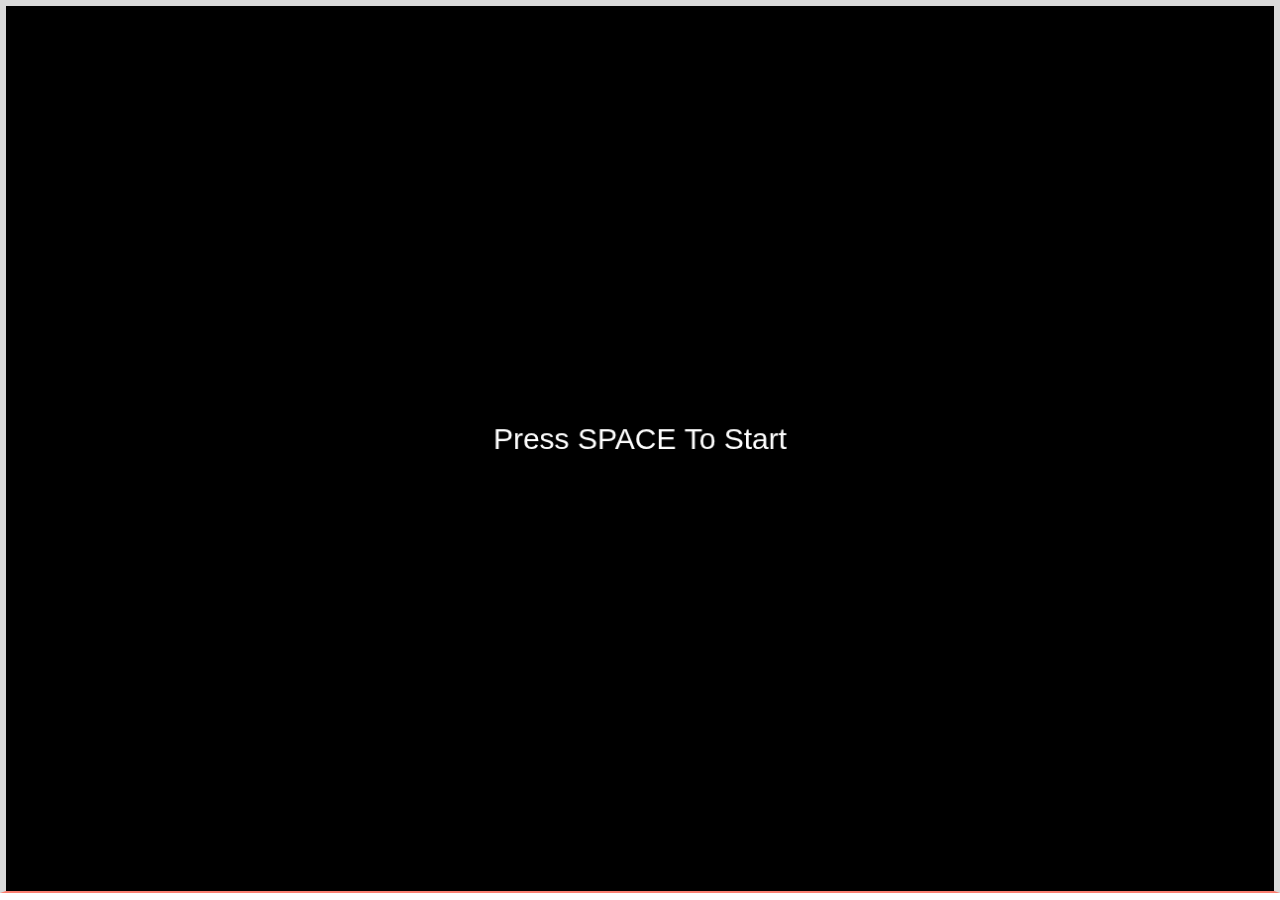
<file: breakout/index.html>
<!DOCTYPE html>

<html>

<head>
  <title>BrickBreaker</title>
  <meta name="viewport" content="width=device-width, initial-scale=1.0, maximum-scale=1.0">
  <meta name="mobile-web-app-capable" content="yes">
  <link href="assets/css/normalize.css" rel="stylesheet" type="text/css">
  <link href="assets/css/reset.css" rel="stylesheet" type="text/css">
  <link href="assets/css/style.css" rel="stylesheet" type="text/css">
</head>

<body>

  <script type="module" src="src/index.js"></script>

</body>

</html>
</file>
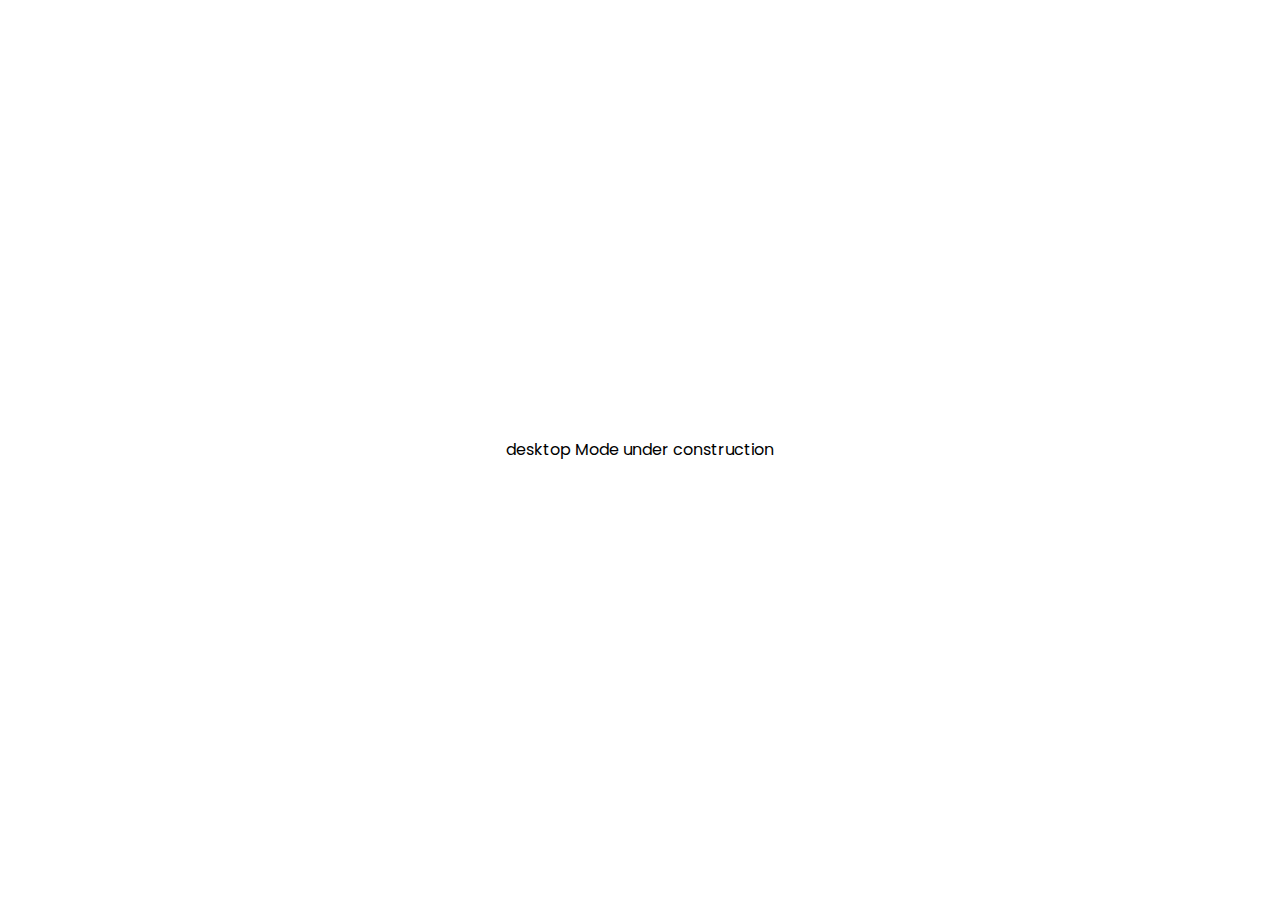
<file: meme-maker/index.html>
<!DOCTYPE html>

<html lang="en">
<head>
  <title>MemeMaker</title>
  
  <meta charset="UTF-8">
  <meta name="viewport" content="width=device-width, initial-scale=1.0, maximum-scale=1.0">
  <meta name="mobile-web-app-capable" content="yes">
  <link rel="preconnect" href="https://fonts.gstatic.com"> 
  <link href="https://fonts.googleapis.com/css2?family=Chilanka&family=Comic+Neue&family=Dancing+Script:wght@400;500;600;700&family=Kalam:wght@400;700&family=Montserrat:wght@400;500;600;700;800&family=Open+Sans:wght@400;600;700&family=Poppins:wght@400;500;600;700&family=Roboto:wght@400;500;700&family=Pacifico:wght@400;500&family=Anton&family=Lobster+Two:wght@400;700&family=Oleo+Script:wght@400;700&family=Leckerli+One&display=swap" rel="stylesheet">
  <link href="css/normalize.css" rel="stylesheet" type="text/css">
  <link href="css/reset.css" rel="stylesheet" type="text/css">
  <link href="css/style.css" rel="stylesheet" type="text/css">
</head>
  
</body>
</html>
<body>
 
<div class="tabs__container">
  <div class="canvas_container">
    <!-- <canvas id="animation-canvas"></canvas> -->
  </div>
  <a class="btn btn--save" id="save-btn">Save</a>
  
  <div class="form_container"> 
  <form class="form form--content" id="content">

    <div class="form__block form__block--file">
      <label for="file-input" class="form__file__label btn btn--img">Choose Image
       <input type="file" id="file-input" class="form__file" accept="image/*" size="20">
      </label>
   </div>

   <div class="form__grp form__grp--text">

    <div class="form__block form__block--text">
      <label for="top-text-input" >Text 1:</label>
      <input id="top-text-input" class="form__text" type="text">
    </div>
    
    <div class="form__block form__block--radio" data-for="top-text"><span>Alignment</span>
       <label for="top-align-left"> <input type="radio" id="top-align-left" class="alignment left" value="start" name="alignment-top"></label>
       <label for="top-align-center"><input type="radio" id="top-align-center" class="alignment center" value="center" name="alignment-top" checked></label>
       <label for="top-align-right"><input type="radio" id="top-align-right" class="alignment right" value="end" name="alignment-top"></label>
    </div>
    
    <div class="form__block form__block--range">
      <label for="offset-top-input">Offset</label>
      <input type="range" id="offset-top-input" class="form__range" name="offset-top-input" min="15" max="450" value="50" data-sizing="px">
    </div>

   </div>
   
   <div class="form__grp form__grp--text">
    <div class="form__block form__block--text">
      <label for="bottom-text-input">Text 2:</label>
      <input id="bottom-text-input" class="form__text" type="text">
    </div>

    <div class="form__block form__block--radio" data-for="bottom-text"><span>Alignment</span>
       <label for="bottom-align-left"><input type="radio" id="bottom-align-left" class="alignment left" value="start" name="alignment-bottom"></label>
       <label for="bottom-align-center"><input type="radio" id="bottom-align-center" class="alignment center" value="center" name="alignment-bottom" checked></label>
       <label for="bottom-align-right"><input type="radio" id="bottom-align-right" class="alignment right" value="end" name="alignment-bottom"></label>
    </div>
    
    <div class="form__block form__block--range">
      <label for="offset-bottom-input">Offset</label>
      <input type="range" id="offset-bottom-input" class="form__range" name="offset-bottom-input" min="5" max="450" value="25" data-sizing="px">
    </div>
   </div>
  </form>

  <form class="form form--text-attributes curtain" id="text-attributes">

    <div class="form__block form__block--font">
      <div class="form__font-family">
       <!-- <p>Font</p>-->
       
        <div class="radio_block"><input type="radio" name="font-family" id="Anton" value="Anton" checked><label for="Anton">Anton</label></div>
        <div class="radio_block"><input type="radio" name="font-family" id="Pacifico" value="Pacifico"><label for="Pacifico">Pacifico</label></div>
        <div class="radio_block"><input type="radio" name="font-family" id="Chilanka" value="Chilanka"><label for="Chilanka">Chilanka</label></div>
        <div class="radio_block"><input type="radio" name="font-family" id="Kalam" value="Kalam"><label for="Kalam">Kalam</label></div>
        <div class="radio_block"><input type="radio" name="font-family" id="Comic Neue" value="Comic Neue"><label for="Comic Neue">Comic</label></div>
        <div class="radio_block"><input type="radio" name="font-family" id="Dancing-Script" value="Dancing Script"><label for="Dancing-Script">Dance</label></div>
        <div class="radio_block"><input type="radio" name="font-family" id="Oleo-Script" value="Oleo Script"><label for="Oleo-Script">Oleo</label></div>
        <div class="radio_block"><input type="radio" name="font-family" id="Calibri" value="Calibri"><label for="Calibri">Calibri</label></div>
        <div class="radio_block"><input type="radio" name="font-family" id="Impact" value="Impact"><label for="Impact">Impact</label></div>
        <div class="radio_block"><input type="radio" name="font-family" id="Roboto" value="Roboto"><label for="Roboto">Roboto</label></div>
        <div class="radio_block"><input type="radio" name="font-family" id="Times" value="Times"><label for="Times">Times</label></div>
        <div class="radio_block"><input type="radio" name="font-family" id="Arial" value="Arial"><label for="Arial">Arial</label></div>
        <div class="radio_block"><input type="radio" name="font-family" id="Montserrat" value="Montserrat"><label for="Montserrat">Montserrat</label></div>
        <div class="radio_block"><input type="radio" name="font-family" id="Poppins" value="Poppins"><label for="Poppins">Poppins</label></div>  
      </div>
    </div>
   <div class="form__grp form__grp--range">
    <div class="form__block">
      <label for="shadow-input">Shadow</label>
      <input type="range" id="shadow-input" class="form__range" name="shadow-input" min="0" max="200" value="0">
    </div>
    <div class="form__block">
      <label for="opacity-input">Opacity</label>
      <input type="range" id="opacity-input" class="form__range" name="opacity-input" min="0" max="255" value="255">
    </div>
    <div class="form__block">
      <label for="font-size-input">Font Size</label>
      <input type="range" id="font-size-input" class="form__range" name="font-size-input" min="8" max="80" value="26">
    </div>
    <div class="form__block">
      <label for="stroke-width-input">Outline</label>
      <input type="range" id="stroke-width-input" class="form__range" name="stroke-width-input" min="0" max="150" value="30">
    </div>
    <div class="form__block ">
      <label for="line-height-input">Line Height</label>
      <input type="range" id="line-height-input" class="form__range" name="line-height-input" min="10" max="90" value="40">
    </div>
   <div class="form__grp--color">
    <div class="form__block">
      <label for="fill-input">Fill </label>
      <input id="fill-input" class="form__color form__color--fill" type="color" name="fill-input">
    </div>
    <div class="form__block">
      <label for="stroke-input">Stroke</label>
      <input id="stroke-input" class="form__color form__color--stroke" type="color" name="stroke-input">
    </div>
   </div>
  </div>
  </form>

 </div>

 
 <form action="" id="add-ons" style="background: #efefef; padding: 20px 10px; height: auto" class="form curtain">
  <p style="font-size: 2rem; color: #100c0896; margin: 0 auto">
    Selective and Filters <span style="font-family: 'Kalam'; display: block">Coming soon...</span>
  </p>
  </form>
</div>
 <section class="switches">
  <button class="btn btn--switch btn--switch--active" id="content-btn" data-target="content">Content</button>
  <button class="btn btn--switch" id="text-btn" data-target="text-attributes">Text</button>
  <button class="btn btn--switch" id="add_on-btn" data-target="add-ons">Add Ons</button>
 </section>
  <script src = "app.js"></script>
  
</body>


</html>
</file>
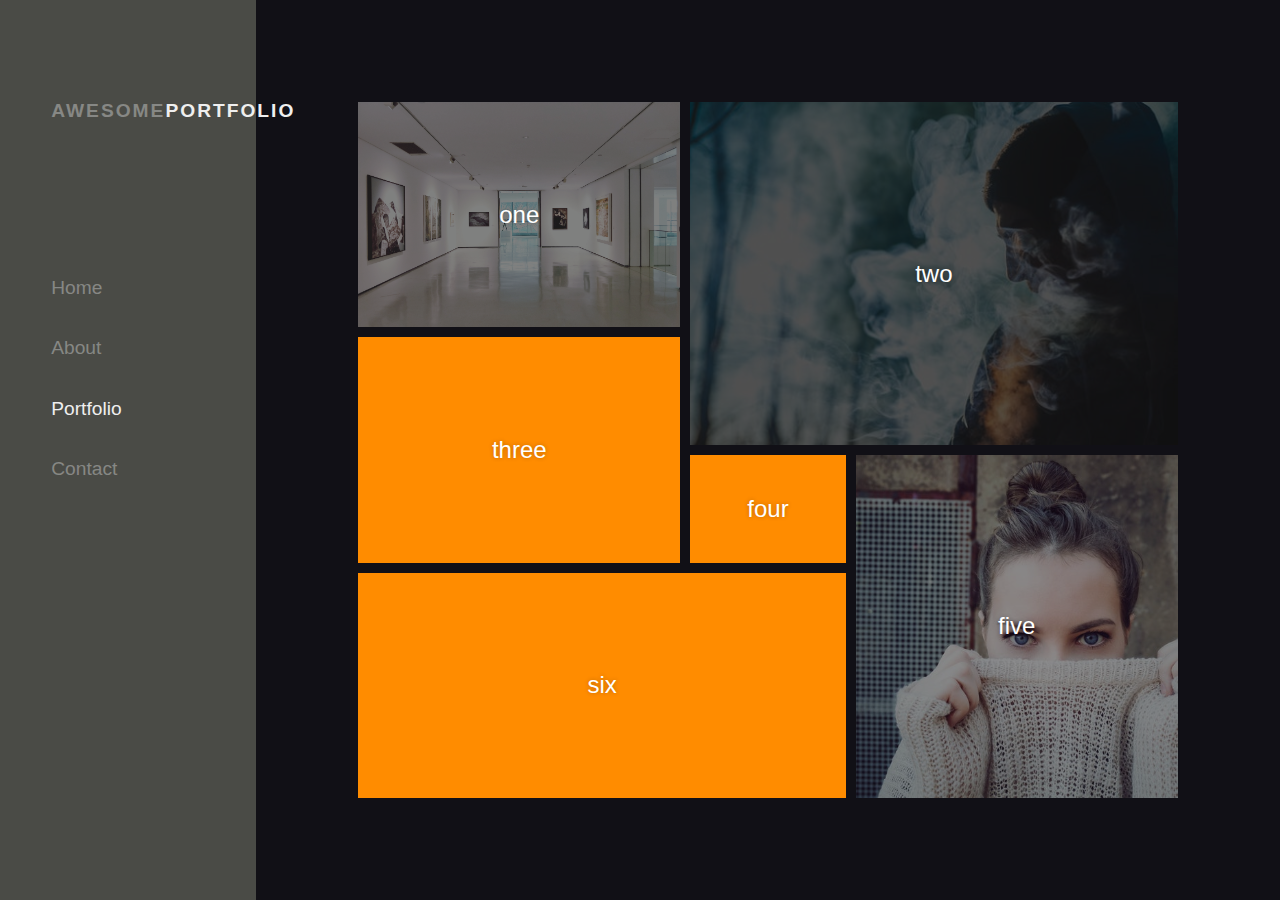
<file: mosaic-layout/index.html>
<!DOCTYPE html>
<html lang="en">
<head>
    <meta charset="UTF-8">
    <meta name="viewport" content="width=device-width, initial-scale=1.0">
    <title>Mosaic Layout | Grids</title>
    <link rel="stylesheet" href="style.css">
</head>
<body>
    <header>
        <h1>Awesome<span class="text-white">Portfolio</span></h1>
        <nav>
            <ul class="nav-list">
                <li class="nav-item">Home</li>
                <li class="nav-item">About</li>
                <li class="nav-item text-white">Portfolio</li>
                <li class="nav-item">Contact</li>
            </ul>
        </nav>
    </header>

    <main role="main">
        <section class="portfolio">
            <div class="portfolio__item medium one">one</div>
            <div class="portfolio__item large">two</div>
            <div class="portfolio__item medium">three</div>
            <div class="portfolio__item small">four</div>
            <div class="portfolio__item tall">five</div>
            <div class="portfolio__item wide">six</div>
        </section>
    </main> 
    
</body>
</html>
</file>
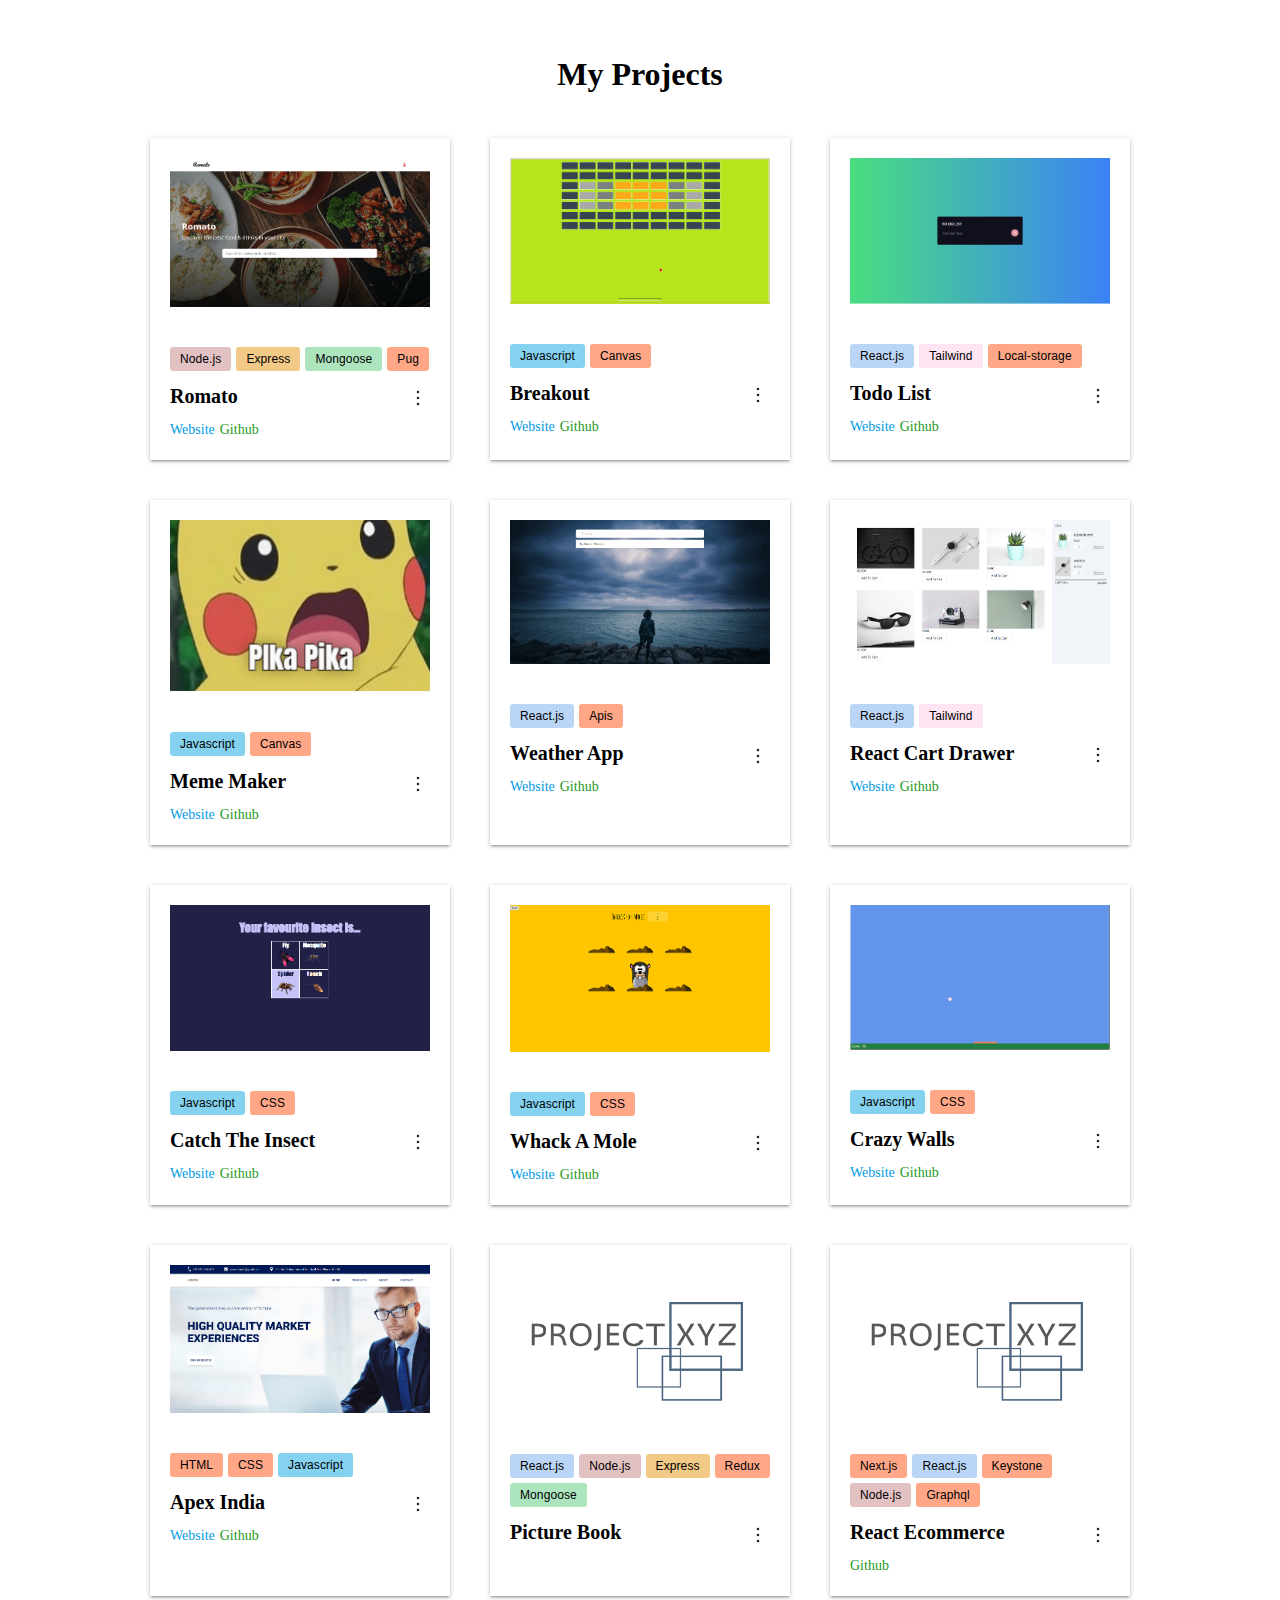
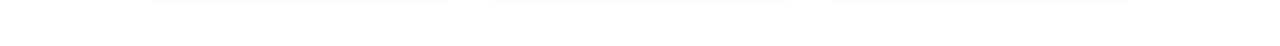
<file: projects/index.html>
<!DOCTYPE html>
<html lang="en">
<head>
  <meta charset="UTF-8">
  <meta http-equiv="X-UA-Compatible" content="IE=edge">
  <meta name="viewport" content="width=device-width, initial-scale=1.0">
  <link rel="stylesheet" href="./decor.css">
  <script src="./app.js" defer></script>
  <title>My Projects</title>
</head>
<body>
  <div class="container">
    <h1 class="section__title">My Projects</h1>
    <div id="projects" class="project-cards">
      <div id="project">
        <div class="project__image">
          <img src="https://user-images.githubusercontent.com/40386632/207028260-d82a5cb3-1f70-4d5a-8471-4c555651d67e.png" alt="">
        </div>  
        <div class="project__info">
          <div class="project__tags">
            <span class="project__tag">
              Express
            </span>
            <span class="project__tag">
              Node.js
            </span>
            <span class="project__tag">
              Express
            </span>
          </div>
          <h3 class="project__name">
            Romato
          </h3>        
          <div class="project__links">
            <a class="project__live">
              Live
            </a>
            <a class="project__github">
              Github
            </a>
          </div>
      </div>
      </div>
    </div>

  </div>
</body>
</html>
</file>
<file: breakout/assets/css/style.css>
/* *,*::after,*::before{
    box-sizing: border-box;
} */

body{
    display: flex;
    /* justify-content: center;
    align-items: center; */
    /* background-color: midnightblue; */
}

#game-screen{
    border: 6px solid #11111126;
    border-bottom: 2px solid salmon;
    margin: auto;
}
</file>
<file: meme-maker/css/style.css>
*, 
*::before,
*::after{
  box-sizing: border-box;
}

:root{
  --clr-primary:  rgba(81, 203, 238, 1);
  --clr-black: #100c08;
  --clr-dark: #2c3e50;
  --clr-dark--fade: #2c3e5076;
  --clr-light: #fafafa;
  --clr-black--fade: #100c0876;

  --fs-3: 16px;
  --fs-small: 14px;
}

@media screen and (max-width: 600px){
  :root{
    --fs-3: 14px;
    --fs-small: 13px;
  }
}

body{
  font-family: 'Poppins', sans-serif;
  font-size: var(--fs-3);
  position: relative;
}

.grid-center{
  height: 100vh;
  display: grid;
  place-items: center;
}


@media screen and (max-width: 600px){
  body{
    display: block
  }
  
  .form_container{
    width: 95%;
    margin: 0 auto; 
    overflow-y: scroll;
  }

  .canvas_container{
    position: sticky;
    top: 1vw;
    left: 0;
    right: 0;
    z-index: 2; 
    background-color: #fafafa;
    border-radius: 2px;
    width: 98%;
    margin: 0 auto 1vw auto; 
    padding-bottom: 0;
  }

  #animation-canvas{
    z-index: 9;
  }

  .darken{
    background-color: var(--clr-dark) !important;
  }

  .form__block{
    margin-top: 10px;
  }

  .form__block--file{
    margin-bottom: 5px;
    position: relative;
  }

  .form__file{
    display: none;
    position: relative;
    height: 100%;
    width: auto;
    width: max-content;
    font-size: 12px;
    border: 1px solid var(--clr-black--fade);
  }

  .btn{
    display: inline-block;
    padding: 5px 12px;
    background: var(--clr-dark);
    color: var(--clr-light);
  }

  .btn--img{
    background: #dfdfdf;
    /* border: 2px solid #aaa; */
    color: var(--clr-black--fade);
    font-weight: 800;
    text-transform: uppercase;
    transform: scaleY(1.15);
    z-index: 1000;
  }

  .btn--save{
    position: relative;
    left: 1%;
  }

  .btn--switch{
    cursor: pointer;
    background: inherit;
    -webkit-tap-highlight-color: transparent;
    color: var(--clr-black--fade);
    transition: all .25s ease;
    border-radius: 2px;
    font-weight: 600;
    text-transform: uppercase;
    font-size: var(--fs-small);
    flex: 1 1 calc(100% / 3); 
    position: relative;
  }

  .btn--switch + .btn--switch{
    border-left: 5px;
  }

  .btn--switch:focus{
    outline: none; 

  }

  .btn--switch--active{
    color: var(--clr-black);
  }

  .switches{  
    position: sticky;
    bottom: 0;
    left: 0px;
    right: 0px;
    height: 10vh;
    display: flex; 
    justify-content: space-between;
    background: #efefef;
  }

  .form {
    margin-bottom: 1em;
  }

  .form .form__block + .form__block{
    margin-top: 10px;
  }

  .form__font-family{
    display: flex;
    overflow-x: scroll;  
  }


  .form__block--radio{
    position: relative;
  }

  .form__block--radio label{
    position: relative;
    display: inline-block;
    height: 1.5px;
    background: #9a9a9a;
    cursor: pointer;
    top: 5px;
  }

  .form__block--radio label + label{
    margin-left: 5px;
  }

  .form__block--radio label::before,
  .form__block--radio label::after{
    position: absolute;
    content: '';
    width: 100%;
    height: 100%;
    background: inherit;
  }

  .form__grp--text {
    display: flex;
    flex-flow: row wrap;
    font-size: 12.5px;
    font-weight: 600;
    width: 95%;
    margin: 0 auto;
  }

  .form__grp--text > *{
    flex: 1;
  }

  .form__grp--text  .form__block--text{
    flex: 1 1 100%;
    display: flex;
    align-items: center;
    justify-content: space-between;
  }

  .form__grp--text span{
    margin-right: 8px;
  }

  .form__grp--text + .form__grp--text{
    margin-top: 1em;
  }

  .form__grp--text .form__block--range{
    display: flex;
    align-items: center;
    justify-content: space-between;
  }

  .form__grp--text .form__block--range label{
    margin-right: 7px;
  }
  

  .form__grp--text .form__block--range > .form__range{
    /* flex: 0 1 80px; */
    width: 75%;
    /* max-width: 120px; */
  }

  .form__text{
    border: 1.5px solid var(--clr-dark--fade);
    width: 80%;
    height: 125%;
  }

  .form__text:focus{
    outline: none;
    background: 
  }

  .form__block--radio label::before{
    top: 6px;
  }

  .form__block--radio label::after{
    height: 2px;
    top: 12px;
  }

  .form__block--radio label:nth-of-type(1)::before{
    left: 0;
    width: 65%;
  }

  .form__block--radio label:nth-of-type(1)::after{
    left: 0;
    width: 85%;
  }

  .form__block--radio label:nth-of-type(2)::before{
    left: 50%;
    transform: translateX(-50%);
    width: 70%;
  }

  .form__block--radio label:nth-of-type(2)::after{
    left: 0;
    width: 100%;
  }

  .form__block--radio label:nth-of-type(3)::before{
    right:  0;
    width: 60%;
  }

  .form__block--radio label:nth-of-type(3)::after{
    right: 0;
    width: 80%;
  }

  .form__block--radio input{
    appearance: none;
    outline: none;
    width: 16px;
    height: 16px;
    cursor: pointer;
  }

  .radio_block{
    padding: 0 10px 0 0;
    height: 28px; 
  }

  .radio_block + .radio_block{
    margin-left: 3em;
  }

  .radio_block input[type="radio"]{
    appearance: none;
    outline: none;
  }

  .radio_block label{
    font-weight: 400;
    color: #111111ce;
  }

  .radio_block input[type="radio"]:checked + label{
    font-weight: 600;
    color: var(--clr-black);
  }
  .form__range{
    -webkit-appearance: none;
    appearance: none;
    height: 2px;
    border-radius: 5px;
    background: #777;
    outline: none;
    padding: 0;
    margin: 0;
  }

  .form__range::-webkit-slider-thumb{
    -webkit-appearance: none;
    appearance: none;
    background: var(--clr-dark);
    color: var(--clr-dark);
    width: 11px;
    height: 11px;
    border-radius: 100%;
  }

  .form__grp--range,
  .form__grp--color{
    display: flex;
    flex-flow: row wrap;
    width: 95%;
    margin: 0 auto; 
  }


  .form__grp--range > .form__block,
  .form__grp--color > .form__block{
    flex: 0 1 50%;
    display: flex;
    align-items: center;
    font-size: 123px;
    font-weight: 600;
    justify-content: space-around;
    height: 28px;
  }

  .form__grp--range label,
  .form__grp--color label{  
    transform: scaleY(1.03);
    display: inline-block;
    width: 60px;
    white-space: nowrap;
	font-size: 13px;
  }

  .form__grp--range .form__block:nth-of-type(even) label,
  .form__grp--color .form__block:nth-of-type(even) label{
    margin-left: 10px;

  }

  .form__grp--range input{
    width: 80px;
  }
  
  .curtain{
    display: none;
  }

  .static{
    position: static;
  }

  .sticky {
    position: sticky;
  }

  .relative {
    position: relative;
  }

  .fixed {
    position: fixed;
  }

  .absolute{
    position: absolute;
  }

}

@media screen and (max-width: 340px){
  body{
    font-size: 13px;
  }

  .form__grp--text{
    width: 100%;
  }

  .form__grp--text span{
    margin-right: 4px;
  }

  .form__grp--text .form__block--range label{
    margin-right: 4px;
  }

  .form__font-family{
    width: 100%;
  }

  .form__grp--range > .form__block,
  .form__grp--color > .form__block{
    max-width: 50%;  
  }

  .form__grp--range label,
  .form__grp--color label{
    font-size: 11px;
    letter-spacing: 0;
  }

  .form-_grp--range input{
    max-width: 50px;  
  }

}
</file>
<file: mosaic-layout/style.css>
:root{
    --clr-accent: #111016;
    --clr-primary: #4a4b46;

    --clr-white: #efefef;
}


*, *::before,
*::after{
    margin: 0;
    padding: 0;
    box-sizing: border-box;
}

body{
    background-color: var(--clr-primary);
    font-family: Impact, Haettenschweiler, 'Arial Narrow Bold', sans-serif;
    font-size: 16px;
    display: grid;
}


/*Typography*/

.text-white{
    color: var(--clr-white);
}


h1{
    text-transform: uppercase;
    letter-spacing: 2px;
}

h1, nav li{
    font-size: 1.2rem;
    color: #efefef60;
}



/*============
Layout
 =-=========*/


header{
    background-color: inherit;
    display: grid;
    grid-gap: 40px;
    align-content: center; 
    padding: 40px;
}

nav ul{
    list-style: none;
    display: flex;
    justify-content: space-between;
    max-width: 600px;
}


main{
    min-height: 100vh;
}


/* portflio */

.portfolio{
    background-color: var(--clr-accent);
    display: grid;
    grid-template-columns: repeat(5, 1fr);
    ;grid-template-rows: repeat(6, 1fr);
    grid-gap: 10px;
    padding: 10%;
    height: 100%;
}

.portfolio__item{
    background-color: darkorange;
    display: flex;
    justify-content: center;
    align-items: center;
    background-blend-mode: multiply;
    color: white;
    font-size: 1.5rem;
    text-shadow: 0 0 4px rgba(0,0,0,.25);
    transition: all 2s ease-in-out;
    background-size: cover;
    background-position: top right;
    position: relative;
}

.portfolio__item:hover{
    background-blend-mode: initial;
}

.one{
    background-image: url(images/13.jpg);
    background-color: rgba(0,0,0,.4);
}

.medium{
    grid-column: span 2;
    grid-row: span 2;
}

.large{
    grid-column: span 3;
    grid-row: span 3;
    background-image: url(images/3.jpg);
    background-color: transparent;
    z-index: 10;
}

.large::before{
    content: '';
    display: block;
    position: absolute;
    top: 0;
    left: 0;
    right: 0;
    bottom: 0;
    background-color: black;
    opacity: .67;
    transition: all 0.3s ease-in-out;
    z-index: -1;
}

.large:hover::before{
    opacity: 0;
}




.tall{
    grid-row: span 3;
    grid-column: span 2;
    background-image: url(images/2.jpg);
    background-color: rgba(0,0,0,.4);
}

.wide{
    grid-column: span 3;
    grid-row: span 2;
}

.small{
    grid-row: span 1;
    grid-column: span 1;
}


@media (min-width: 1000px){
    body{
        grid-template-columns: 1fr 4fr;
    }

    nav ul{
        flex-direction: column;
        padding:  0;
    }

    nav li{
        padding-bottom: 2em;
    }

    header{
        height: 100%;
        padding: 10% 20%;
        row-gap: 20%;
        align-content: start;
        padding-top: 100px;;
    }

    h1{
        z-index: 100; 
    }

}
</file>
<file: projects/decor.css>
*,
*::before,
*::after{
  box-sizing: border-box;
  padding: 0;
  margin: 0;
}

body{
  font-size: 16px;
  font-family: Cambria, Cochin, Georgia, Times, 'Times New Roman', serif;
  line-height: 1.5;
}

.project__name {
  font-family: Cambria, Cochin, Georgia, Times, 'Times New Roman', serif;
}

a {
  text-decoration: none;
  color: #000;
}

a[href="#"]{
  display: none;
}

a, button {
  cursor: pointer;
}

ul {
  list-style-type: none;
}

img {
  width: 100%;
  max-width: 100%;
  height: auto;
  display: block;
}

button {
  background-color: #fff;
  border: none;
}

.icon {
  display: inline-block;
  width: 10px;
  height: 10px;
}

.project-cards {
  display: grid;
  grid-template-columns: repeat(3, 1fr);
  gap:  40px;
}

.project {
  box-shadow: 0 2px 2px 0 rgb(0 0 0 / 14%), 0 3px 1px -2px rgb(0 0 0 / 12%), 0 1px 5px 0 rgb(0 0 0 / 20%);
  transition: .25s ease;
  position: relative;
  overflow-y: hidden;
}

.project:hover {
  box-shadow: 0 8px 17px 0 rgb(0 0 0 / 20%), 0 6px 20px 0 rgb(0 0 0 / 19%);
}

.project__image, .project__info, .project__details {
  padding: 20px;
}

.container {
  padding: 50px;
  max-width: 1080px;
  margin: 0 auto;
}

.section__title {
  margin-bottom: 40px;
  text-align: center;
}

.stack__item {
  padding: 3px 10px;
  border-radius: 3px;
  font-size: 12px;
  letter-spacing: .1px;
  background: rgb(255, 167, 135);
  font-family: 'Segoe UI', Tahoma, Geneva, Verdana, sans-serif;
}

.project__stack {
  display: flex;
  flex-wrap: wrap;
  gap: 5px;
  margin-bottom: 10px;
}

.project__links {
  display: flex;
  gap: 5px;
}

.project__name {
  margin-bottom: 5px;
}

.project__info .project__name{
  margin-bottom: 8px;
  font-size: 20px;
}

.project__block{
  display: flex;
  justify-content: space-between;
}

.project__details{
  font-family: 'Segoe UI', Tahoma, Geneva, Verdana, sans-serif;
  position: absolute;
  top: 100%;
  left: 0;
  height: 100%;
  width: 100%;
  transition: .25s ease;
  overflow: auto;
  background-color: #fff;
}

.project__link {
  font-size: 14px;
}

.project__details-title{
  margin-bottom: 4px;
}

.project__description {
  margin-bottom: 10px;
}

.project__feature::before {
  content: '-';
  margin-right: 5px;
}

.project__status{
  color: #7699C2;
}

.project__details-close {
  position: absolute;
  right: 20px;
  top: 20px;
  padding: 5px;
}

.project__link--website {
  color: rgb(33, 148, 219);
  color: #039be5;
}

.project__link--github {
  color: rgb(29, 153, 29);
}

.stack__item--node{
  background-color: #E1C1C1;
}

.stack__item--express{
  background-color: #F2C986;
}

.stack__item--react{
  background-color: #BAD5F5;
}

.stack__item--mongoose{
  background-color: #ace4bd;
}

.stack__item--javascript{
  background-color: #85d2f0;
}

.stack__item--tailwind{
  background-color: #ffe5f3;
}

.-translate-Y-100{
  transform: translateY(-100%);
}

.visually-hidden{
  clip:rect(0, 0, 0, 0);
  overflow:hidden;
  position:absolute;
  height:1px;
  width:1px;
}
</file>
